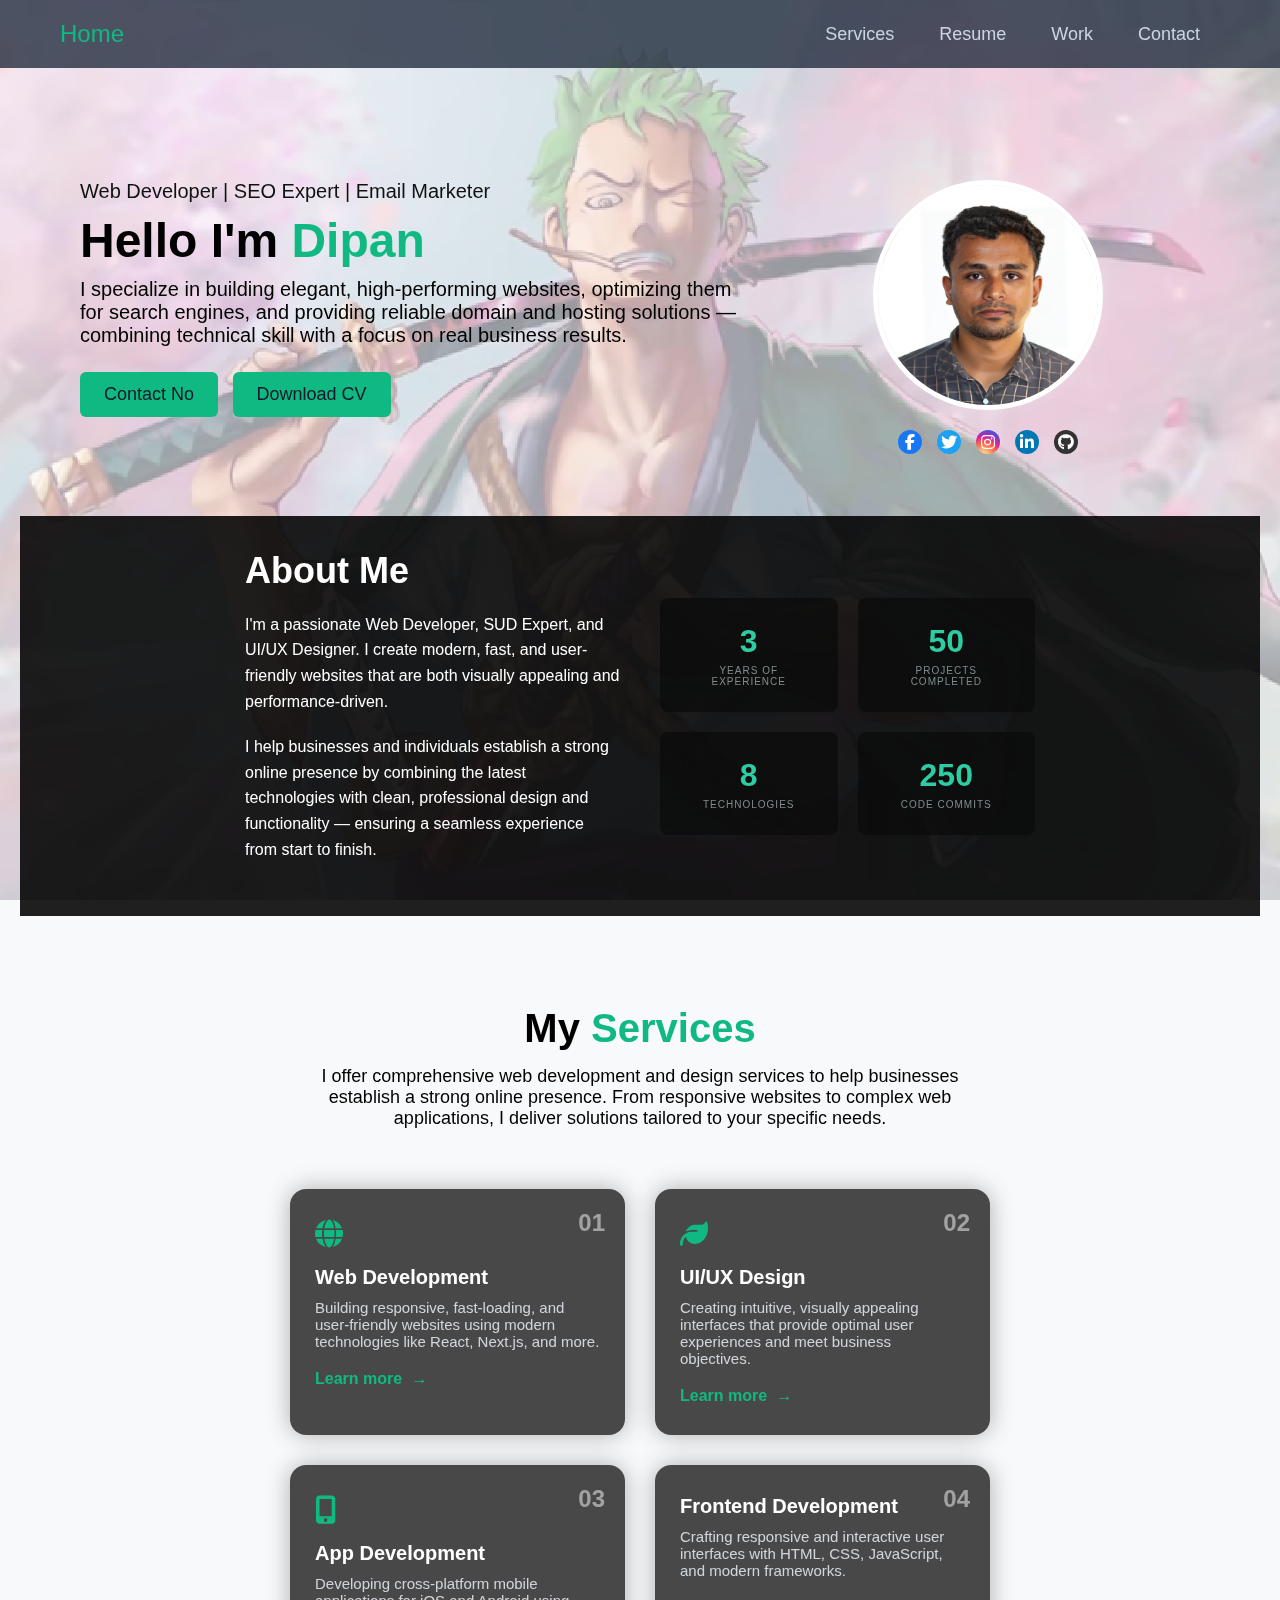
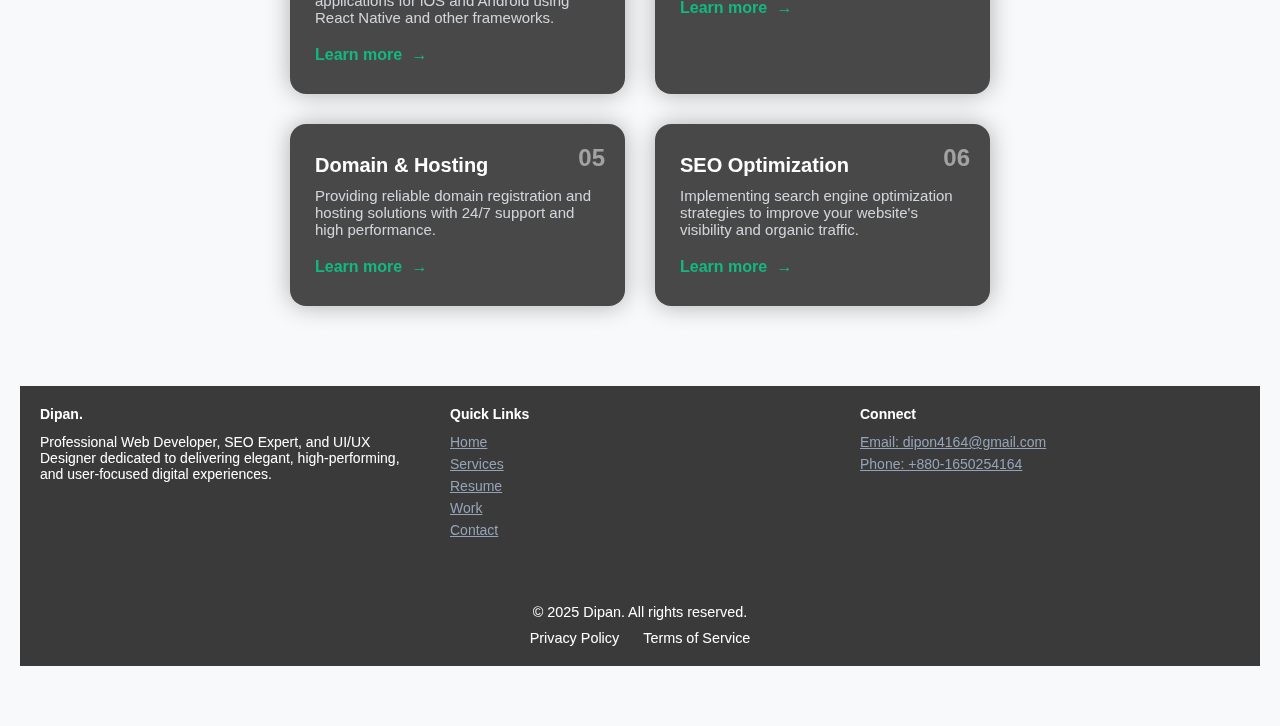
<file: index.html>
<!DOCTYPE html>
<html lang="en">
<head>
    <meta charset="UTF-8">
    <meta name="viewport" content="width=device-width, initial-scale=1.0">
    <title>Dipan's Portfolio</title>
    <link rel="stylesheet" href="style.css">
    <link rel="stylesheet" href="https://cdnjs.cloudflare.com/ajax/libs/font-awesome/6.4.0/css/all.min.css">
    <link rel="stylesheet" href="script.js">
</head>
<body>
 <video autoplay muted loop playsinline id="bg-video">
  <source src="zoro.mp4" type="video/mp4">
  Your browser does not support HTML5 video.
</video>

<nav>
  <div class="nav-left">
    <a href="index.html" class="active">Home</a>
  </div>
  <div class="nav-right">
    <a href="#services">Services</a>
    <a href="resume.html">Resume</a>
    <a href="work.html">Work</a>
    <a href="contact.html">Contact</a>
  </div>
</nav>


   <section class="hero">
  <div class="hero-content">
    
    <!-- LEFT SIDE: TEXT -->
    <div class="hero-text">
      <p class="tagline">Web Developer | SEO Expert | Email Marketer</p>
      <h1 class="title">Hello I'm <span>Dipan</span></h1>
      <p class="description">
        I specialize in building elegant, high-performing websites, optimizing them for search
        engines, and providing reliable domain and hosting solutions — combining technical skill
        with a focus on real business results.
      </p>
      <div class="buttons">
        <button class="btn btn-primary">Contact No</button>
        <button class="btn btn-outline">Download CV</button>
      </div>
    </div>

    <!-- RIGHT SIDE: PROFILE + ICONS -->
    <div class="profile-section">
      <div class="profile-pic">
        <img src="1741881771555.jpg" alt="Profile Picture" />
      </div>
      <div class="social-icons">
        <a href="#" class="facebook"><i class="fab fa-facebook-f"></i></a>
        <a href="#" class="twitter"><i class="fab fa-twitter"></i></a>
        <a href="#" class="instagram"><i class="fab fa-instagram"></i></a>
        <a href="#" class="linkedin"><i class="fab fa-linkedin-in"></i></a>
        <a href="#" class="github"><i class="fab fa-github"></i></a>
      </div>
    </div>
</div>
</section>

 <div class="about-container">
        <div class="about-content">
            <h1>About Me</h1>
            <p class="about-text">
                I'm a passionate Web Developer, SUD Expert, and UI/UX Designer. I create modern, fast, and user-friendly websites that are both visually appealing and performance-driven.
            </p>
            <p class="about-text">
                I help businesses and individuals establish a strong online presence by combining the latest technologies with clean, professional design and functionality — ensuring a seamless experience from start to finish.
            </p>
        </div>
        
        <div class="about-stats">
            <div class="stat-box">
                <div class="stat-number">3</div>
                <div class="stat-label">Years of Experience</div>
            </div>
            <div class="stat-box">
                <div class="stat-number">50</div>
                <div class="stat-label">Projects Completed</div>
            </div>
            <div class="stat-box">
                <div class="stat-number">8</div>
                <div class="stat-label">Technologies</div>
            </div>
            <div class="stat-box">
                <div class="stat-number">250</div>
                <div class="stat-label">Code Commits</div>
            </div>
        </div>
    </div>


<section id="services" class="services-section">
  <h2 class="section-title">My <span>Services</span></h2>
  <p class="section-description">
    I offer comprehensive web development and design services to help businesses establish a strong online presence. From responsive websites to complex web applications, I deliver solutions tailored to your specific needs.
  </p>

  <div class="services-grid">
    <!-- Service Card 1 -->
    <div class="service-card">
      <div class="service-icon"><i class="fas fa-globe"></i></div>
      <h3 class="service-title">Web Development</h3>
      <p class="service-text">
        Building responsive, fast-loading, and user-friendly websites using modern technologies like React, Next.js, and more.
      </p>
      <a href="#" class="learn-more">Learn more <span>→</span></a>
      <div class="card-number">01</div>
    </div>

    <!-- Service Card 2 -->
    <div class="service-card">
      <div class="service-icon"><i class="fas fa-leaf"></i></div>
      <h3 class="service-title">UI/UX Design</h3>
      <p class="service-text">
        Creating intuitive, visually appealing interfaces that provide optimal user experiences and meet business objectives.
      </p>
      <a href="#" class="learn-more">Learn more <span>→</span></a>
      <div class="card-number">02</div>
    </div>

    <!-- Service Card 3 -->
    <div class="service-card">
      <div class="service-icon"><i class="fas fa-mobile-alt"></i></div>
      <h3 class="service-title">App Development</h3>
      <p class="service-text">
        Developing cross-platform mobile applications for iOS and Android using React Native and other frameworks.
      </p>
      <a href="#" class="learn-more">Learn more <span>→</span></a>
      <div class="card-number">03</div>
    </div>
  
   <!-- Service Card 4 -->
  <div class="service-card">
    <h3 class="service-title">Frontend Development</h3>
    <p class="service-text">
      Crafting responsive and interactive user interfaces with HTML, CSS, JavaScript, and modern frameworks.
    </p>
    <a href="#" class="learn-more">Learn more <span>→</span></a>
    <div class="card-number">04</div>
  </div>

  <!-- Service Card 5 -->
  <div class="service-card">
    <h3 class="service-title">Domain & Hosting</h3>
    <p class="service-text">
      Providing reliable domain registration and hosting solutions with 24/7 support and high performance.
    </p>
    <a href="#" class="learn-more">Learn more <span>→</span></a>
    <div class="card-number">05</div>
  </div>

  <!-- Service Card 6 -->
  <div class="service-card">
    <h3 class="service-title">SEO Optimization</h3>
    <p class="service-text">
      Implementing search engine optimization strategies to improve your website's visibility and organic traffic.
    </p>
    <a href="#" class="learn-more">Learn more <span>→</span></a>
    <div class="card-number">06</div>
  </div>
 </div>
</section>

    <script src="script.js"></script>
</body>

<footer>
    <div class="footer-section">
      <div class="footer-title">Dipan.</div>
      <p>Professional Web Developer, SEO Expert, and UI/UX Designer dedicated to delivering elegant, high-performing, and user-focused digital experiences.</p>
    </div>
    <div class="footer-section">
      <div class="footer-title">Quick Links</div>
      <div class="footer-links">
        <a href="index.html">Home</a>
        <a href="index.html#services">Services</a>
        <a href="resume.html">Resume</a>
        <a href="work.html">Work</a>
        <a href="contact.html">Contact</a>
      </div>
    </div>
    <div class="footer-section">
      <div class="footer-title">Connect</div>
      <div class="footer-links">
        <a href="dipon4164@gmail.com">Email: dipon4164@gmail.com</a>
        <a href="+8801650254164">Phone: +880-1650254164</a>
      </div>
    </div>
            
            <div class="copyright">
                <p>© 2025 Dipan. All rights reserved.</p>
                <div class="legal-links">
                    <a href="#">Privacy Policy</a>
                    <a href="#">Terms of Service</a>
                </div>
            </div>
        </footer>

</html>
</file>
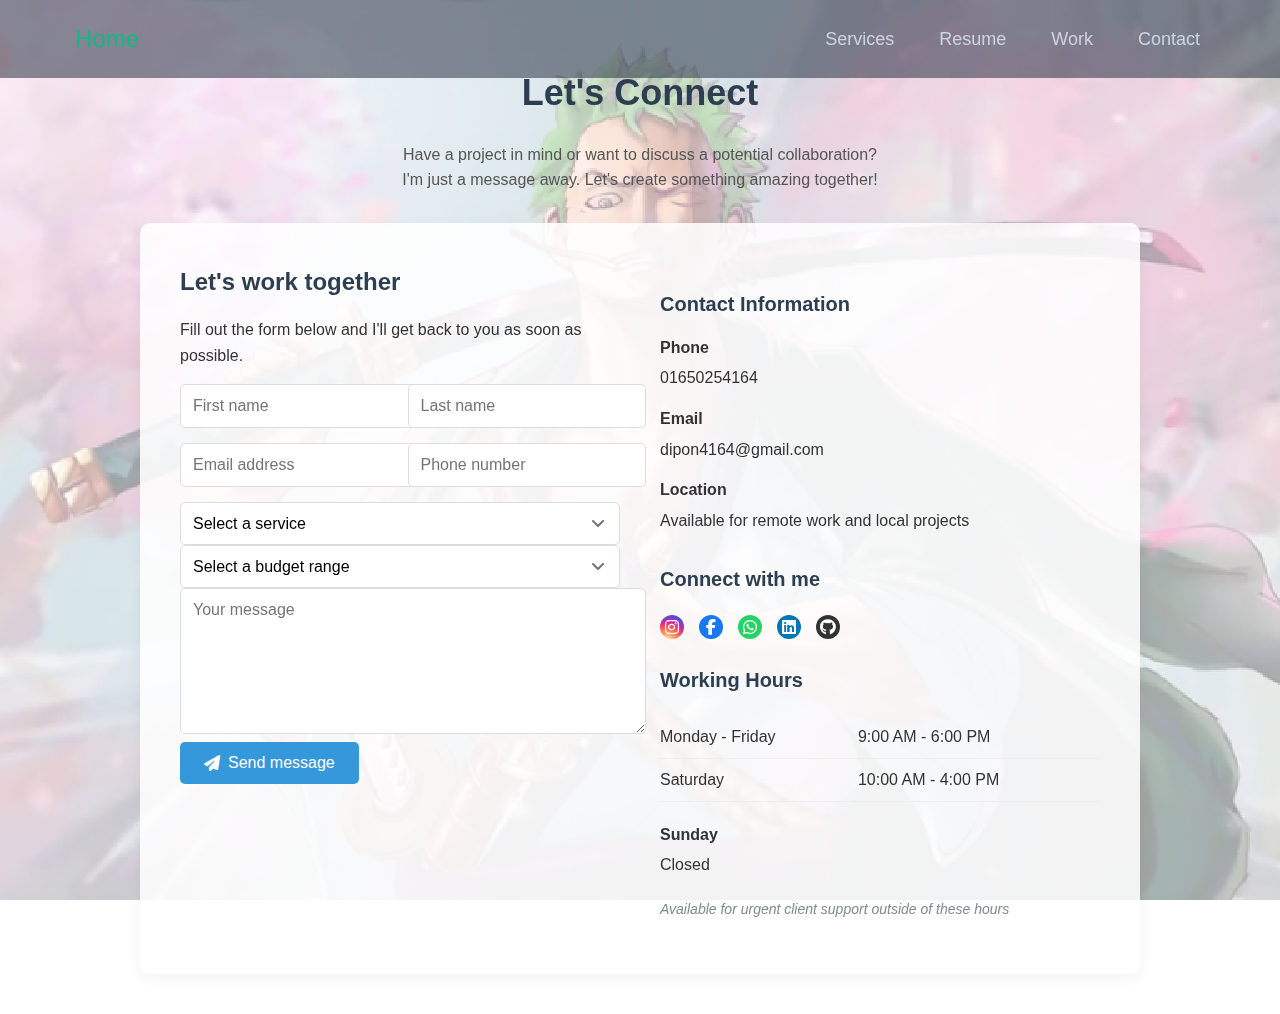
<file: contact.html>
<!DOCTYPE html>
<html lang="en">
<head>
    <meta charset="UTF-8">
    <meta name="viewport" content="width=device-width, initial-scale=1.0">
    <title>Document</title>
    <link rel="stylesheet" href="https://cdnjs.cloudflare.com/ajax/libs/font-awesome/6.4.0/css/all.min.css">
    <link rel="stylesheet" href="contact.css">
</head>
<body>

<video autoplay muted loop playsinline id="bg-video">
  <source src="zoro.mp4" type="video/mp4">
  Your browser does not support HTML5 video.
</video>

<nav>
  <div class="nav-left">
    <a href="index.html" class="active">Home</a>
  </div>
  <div class="nav-right">
    <a href="index.html#services">Services</a>
    <a href="resume.html">Resume</a>
    <a href="work.html">Work</a>
    <a href="contact.html">Contact</a>
  </div>
</nav>

        <h1>Let's Connect</h1>
    <p class="intro-text">
        Have a project in mind or want to discuss a potential collaboration?<br>
        I'm just a message away. Let's create something amazing together!
    </p>

    <div class="connect-container">
        <div class="left-column">
            <h2>Let's work together</h2>
            <p>Fill out the form below and I'll get back to you as soon as possible.</p>

            <div class="form-group">
                <div class="form-row">
                    <div class="form-field">
                        <input type="text" placeholder="First name">
                    </div>
                    <div class="form-field">
                        <input type="text" placeholder="Last name">
                    </div>
                </div>

                <div class="form-row">
                    <div class="form-field">
                        <input type="email" placeholder="Email address">
                    </div>
                    <div class="form-field">
                        <input type="tel" placeholder="Phone number">
                    </div>
                </div>

                <div class="form-field">
                    <select>
                        <option value="" disabled selected>Select a service</option>
                        <option value="web-dev">Web Development</option>
                        <option value="app-dev">App Development</option>
                        <option value="ui-ux">UI/UX Design</option>
                        <option value="other">Other</option>
                    </select>
                    <div class="select-arrow">
                        <i class="fas fa-angle-down"></i>
                    </div>
                </div>

                <div class="form-field">
                    <select>
                        <option value="" disabled selected>Select a budget range</option>
                        <option value="less than 500">Less than $500</option>
                        <option value="500-1000">$500-$1000</option>
                        <option value="1000-5000">$1000-$5000</option>
                        <option value="5000+">$5000+</option>
                    </select>
                    <div class="select-arrow">
                        <i class="fas fa-angle-down"></i>
                    </div>
                </div>

                <div class="form-field">
                    <textarea placeholder="Your message"></textarea>
                </div>

                <div style="position: relative; display: inline-block;">
                    <button class="submit-btn" id="sendMessageBtn">
                        <i class="fas fa-paper-plane"></i>
                        Send message
                    </button>
                    <div class="confirmation" id="confirmation">
                        <i class="fas fa-check-circle"></i>
                        Message sent!
                    </div>
                </div>
            </div>
        </div>

        <div class="right-column">
            <h3>Contact Information</h3>
            <div class="contact-info">
                <div class="contact-item">
                    <span class="contact-label">Phone</span>
                    <span>01650254164</span>
                </div>
                <div class="contact-item">
                    <span class="contact-label">Email</span>
                    <span>dipon4164@gmail.com</span>
                </div>
                <div class="contact-item">
                    <span class="contact-label">Location</span>
                    <span>Available for remote work and local projects</span>
                </div>
            </div>

                        <h3>Connect with me</h3>
            <div class="social-icons">
                <a href="#" class="instagram"><i class="fab fa-instagram"></i></a>
                <a href="#" class="facebook"><i class="fab fa-facebook-f"></i></a>
                <a href="#" class="whatsapp"><i class="fab fa-whatsapp"></i></a>
                <a href="#" class="linkedin"><i class="fab fa-linkedin"></i></a>
                <a href="#" class="github"><i class="fab fa-github"></i></a>
               
            </div>

            <h3>Working Hours</h3>
            <table>
                <tr>
                    <td>Monday - Friday</td>
                    <td>9:00 AM - 6:00 PM</td>
                </tr>
                <tr>
                    <td>Saturday</td>
                    <td>10:00 AM - 4:00 PM</td>
                </tr>
            </table>
            <div class="contact-item">
                <span class="contact-label">Sunday</span>
                <span>Closed</span>
            </div>
            <p class="note">Available for urgent client support outside of these hours</p>
        </div>
    </div>

</body>
</html>
</file>
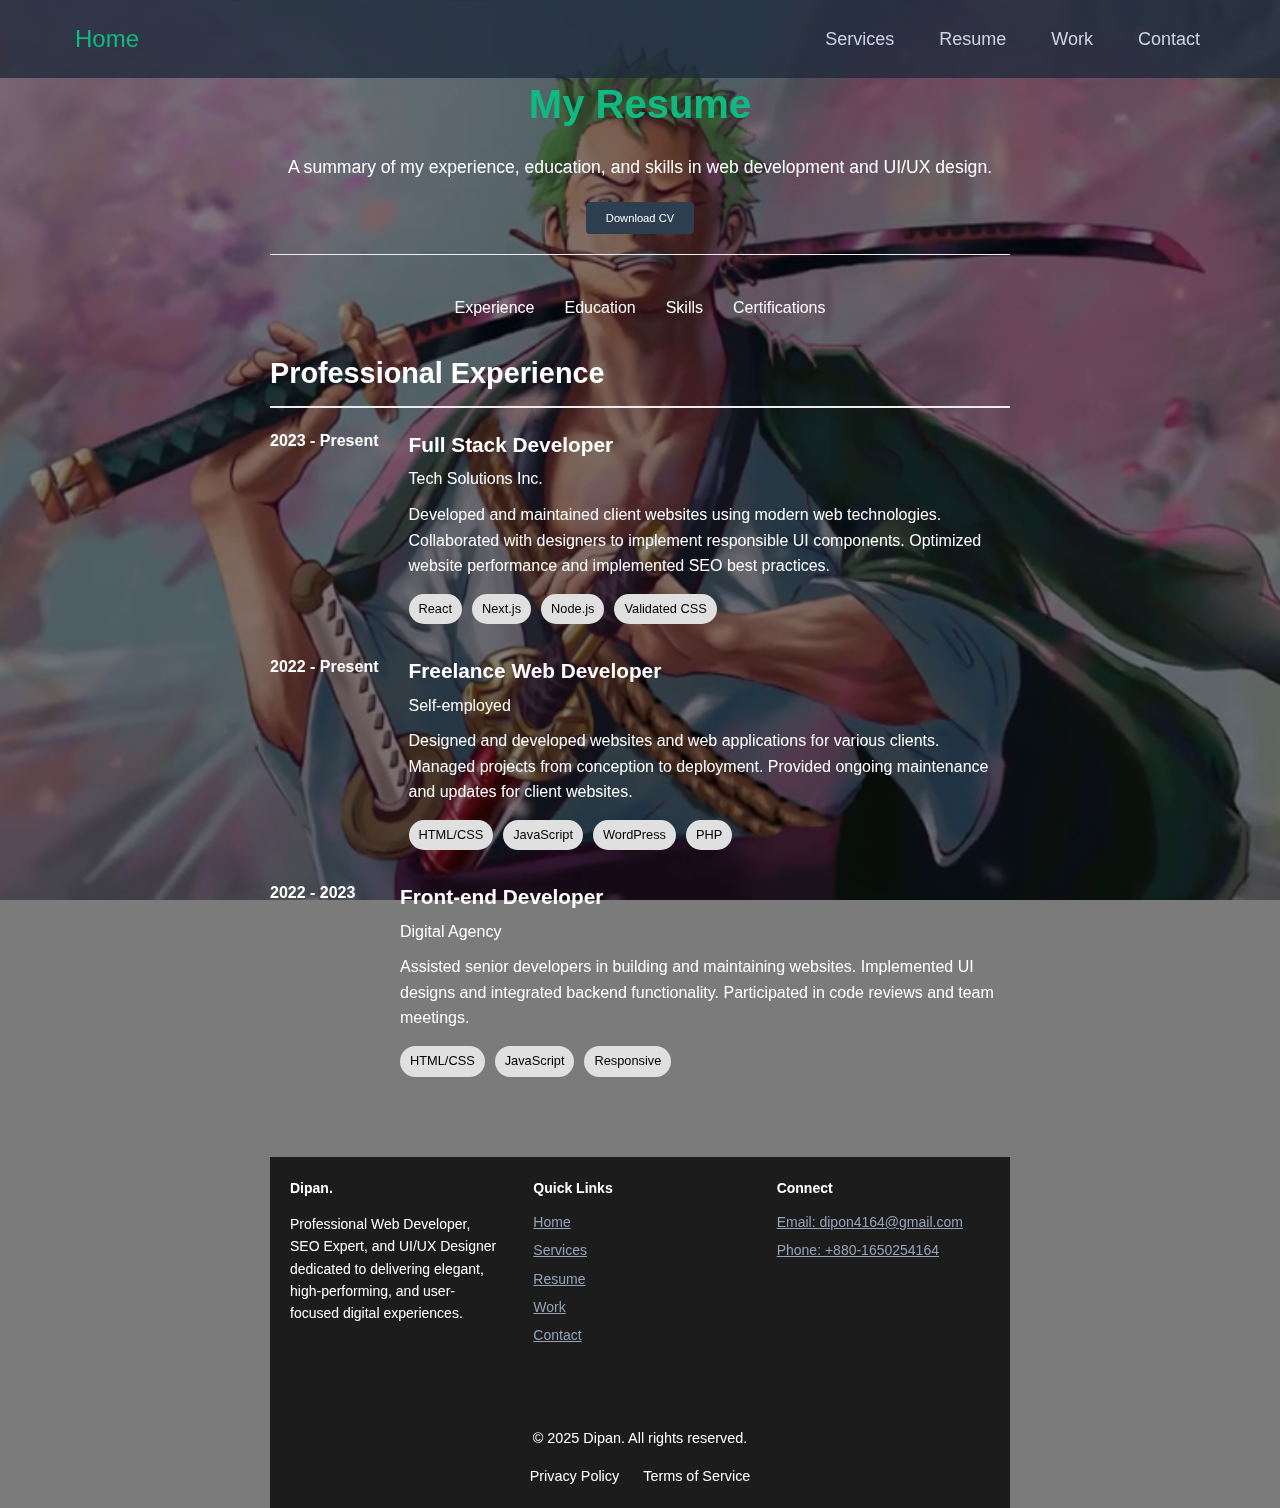
<file: resume.html>
<!DOCTYPE html>
<html lang="en">
<head>
    <meta charset="UTF-8">
    <meta name="viewport" content="width=device-width, initial-scale=1.0">
    <title>My Resume</title>
    <link rel="stylesheet" href="resume.css">
</head>
<body>
 <div class="video-background">
        <video autoplay muted loop id="bg-video">
            <source src="zoro.mp4" type="video/mp4">
        </video>
        <div class="video-overlay"></div>
    </div>
    <nav>
  <div class="nav-left">
    <a href="index.html" class="active">Home</a>
  </div>
  <div class="nav-right">
    <a href="index.html#services">Services</a>
    <a href="resume.html">Resume</a>
    <a href="work.html">Work</a>
    <a href="contact.html">Contact</a>
  </div>
</nav>

    <div class="container">
        <header>
            <h1>My Resume</h1>
            <p class="subtitle">A summary of my experience, education, and skills in web development and UI/UX design.</p>
            <button class="download-btn">Download CV </button>
        </header>

        <div class="quick-links">
            
            <a href="#">Experience</a>
            <a href="#">Education</a>
            <a href="skills.html">Skills</a>
            <a href="#">Certifications</a>

         </div>
       

        <section class="professional-experience">
            <h2>Professional Experience</h2>
            
            <div class="experience-item">
                <div class="date">2023 - Present</div>
                <div class="details">
                    <h3>Full Stack Developer</h3>
                    <h4>Tech Solutions Inc.</h4>
                    <p>Developed and maintained client websites using modern web technologies. Collaborated with designers to implement responsible UI components. Optimized website performance and implemented SEO best practices.</p>
                    <div class="tags">
                        <span>React</span>
                        <span>Next.js</span>
                        <span>Node.js</span>
                        <span>Validated CSS</span>
                    </div>
                </div>
            </div>
            
            <div class="experience-item">
                <div class="date">2022 - Present</div>
                <div class="details">
                    <h3>Freelance Web Developer</h3>
                    <h4>Self-employed</h4>
                    <p>Designed and developed websites and web applications for various clients. Managed projects from conception to deployment. Provided ongoing maintenance and updates for client websites.</p>
                    <div class="tags">
                        <span>HTML/CSS</span>
                        <span>JavaScript</span>
                        <span>WordPress</span>
                        <span>PHP</span>
                    </div>
                </div>
            </div>
            
            <div class="experience-item">
                <div class="date">2022 - 2023</div>
                <div class="details">
                    <h3>Front-end Developer</h3>
                    <h4>Digital Agency</h4>
                    <p>Assisted senior developers in building and maintaining websites. Implemented UI designs and integrated backend functionality. Participated in code reviews and team meetings.</p>
                    <div class="tags">
                        <span>HTML/CSS</span>
                        <span>JavaScript</span>
                        <span>Responsive</span>
                    </div>
                </div>
        </section>
        </body>

  

    <footer>
    <div class="footer-section">
      <div class="footer-title">Dipan.</div>
      <p>Professional Web Developer, SEO Expert, and UI/UX Designer dedicated to delivering elegant, high-performing, and user-focused digital experiences.</p>
    </div>
    <div class="footer-section">
      <div class="footer-title">Quick Links</div>
      <div class="footer-links">
        <a href="index.html">Home</a>
        <a href="index.html#services">Services</a>
        <a href="resume.html">Resume</a>
        <a href="work.html">Work</a>
        <a href="contact.html">Contact</a>
      </div>
    </div>
    <div class="footer-section">
      <div class="footer-title">Connect</div>
      <div class="footer-links">
        <a href="dipon4164@gmail.com">Email: dipon4164@gmail.com</a>
        <a href="+8801650254164">Phone: +880-1650254164</a>
      </div>
    </div>
            
            <div class="copyright">
                <p>© 2025 Dipan. All rights reserved.</p>
                <div class="legal-links">
                    <a href="#">Privacy Policy</a>
                    <a href="#">Terms of Service</a>
                </div>
            </div>
        </footer>
   
</html>
</file>
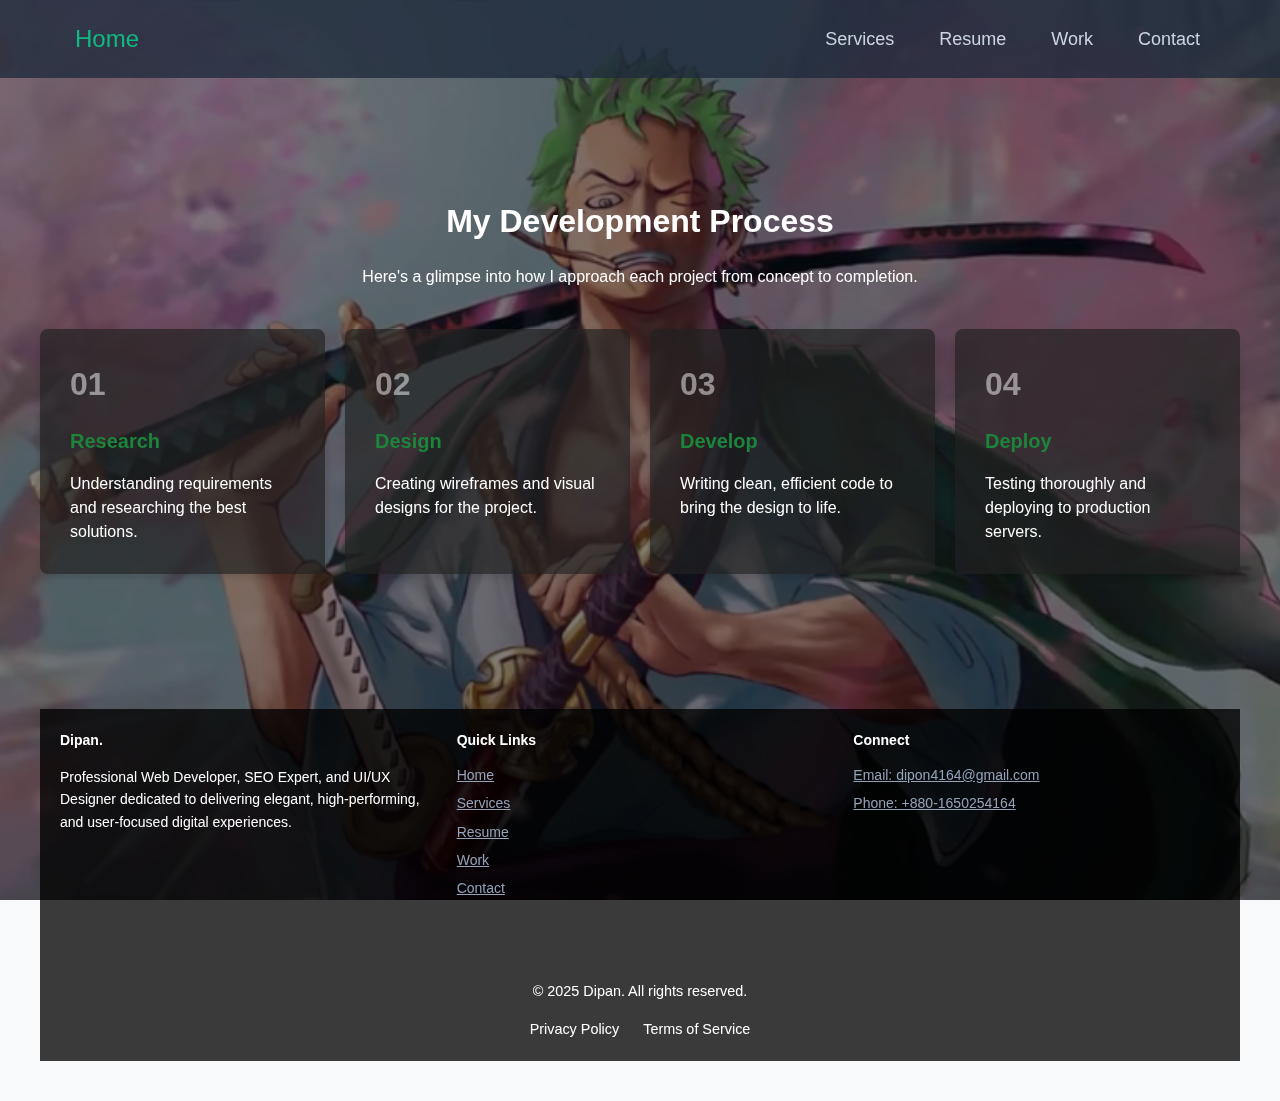
<file: work.html>
<!DOCTYPE html>
<html lang="en">
<head>
    <meta charset="UTF-8">
    <meta name="viewport" content="width=device-width, initial-scale=1.0">
    <title>My work</title>
    <link rel="stylesheet" href="work.css">
</head>
<body>
     <div class="video-background">
        <video autoplay muted loop id="bg-video">
            <source src="zoro.mp4" type="video/mp4">
        </video>
        <div class="video-overlay"></div>
    </div>
    <nav>
  <div class="nav-left">
    <a href="index.html" class="active">Home</a>
  </div>
  <div class="nav-right">
    <a href="index.html#services">Services</a>
    <a href="resume.html">Resume</a>
    <a href="work.html">Work</a>
    <a href="contact.html">Contact</a>
  </div>
</nav>
    <h1>My Development Process</h1>
    <p class="intro">Here's a glimpse into how I approach each project from concept to completion.</p>
    
    <div class="process-container">
        <div class="process-step">
            <div class="step-number">01</div>
            <div class="step-title">Research</div>
            <div class="step-description">Understanding requirements and researching the best solutions.</div>
        </div>
        
        <div class="process-step">
            <div class="step-number">02</div>
            <div class="step-title">Design</div>
            <div class="step-description">Creating wireframes and visual designs for the project.</div>
        </div>
        
        <div class="process-step">
            <div class="step-number">03</div>
            <div class="step-title">Develop</div>
            <div class="step-description">Writing clean, efficient code to bring the design to life.</div>
        </div>
        
        <div class="process-step">
            <div class="step-number">04</div>
            <div class="step-title">Deploy</div>
            <div class="step-description">Testing thoroughly and deploying to production servers.</div>
        </div>
    </div>
</body>

 <footer>
    <div class="footer-section">
      <div class="footer-title">Dipan.</div>
      <p>Professional Web Developer, SEO Expert, and UI/UX Designer dedicated to delivering elegant, high-performing, and user-focused digital experiences.</p>
    </div>
    <div class="footer-section">
      <div class="footer-title">Quick Links</div>
      <div class="footer-links">
        <a href="index.html">Home</a>
        <a href="index.html#services">Services</a>
        <a href="resume.html">Resume</a>
        <a href="work.html">Work</a>
        <a href="contact.html">Contact</a>
      </div>
    </div>
    <div class="footer-section">
      <div class="footer-title">Connect</div>
      <div class="footer-links">
        <a href="dipon4164@gmail.com">Email: dipon4164@gmail.com</a>
        <a href="+8801650254164">Phone: +880-1650254164</a>
      </div>
    </div>
            
            <div class="copyright">
                <p>© 2025 Dipan. All rights reserved.</p>
                <div class="legal-links">
                    <a href="#">Privacy Policy</a>
                    <a href="#">Terms of Service</a>
                </div>
            </div>
        </footer>
</html>
</file>
<file: style.css>
* {
            margin: 0;
            padding: 0;
            box-sizing: border-box;
            font-family: Arial, sans-serif;
        }
        
        body {
 
            background-color: #e4e4e4;
            
        }
        
  #bg-video {
  position: fixed;
  top: 0;
  left: 0;
  width: 100%;
  height: 100%;
  object-fit: cover;
  z-index: -1;
  opacity: 0.4; /* Optional: make it a bit transparent */
}

    /* Fix navbar overlap by giving it a height or padding */
nav {
  display: flex;
  justify-content: space-between;
  align-items: center;
  padding: 20px 60px;
  background: #1e293bc8;
  position: fixed;
  top: 0;
  right: 0;
  width: 100%;
  z-index: 1000;
}

.nav-left a{
    font-size: x-large;
    text-decoration: none;
}
.nav-right a {
  color: #cbd5e1;
  text-decoration: none;
  font-size: 18px;
  margin-right: 20px;
  transition: color 0.3s;
}

.nav-right {
  display: flex;
  gap: 25px;
}

nav a:hover,
nav a.active {
  color: #10b981;
}
nav a.active:hover {
color: #ffffff;
}

/* Hero Section */
.hero {
  padding-top: 120px;
  padding-left: 40px;
  padding-right: 40px;
  padding-bottom: 5%;
  display: flex;
  justify-content: center;
  align-items: center;
}

.hero-content {
  display: flex;
  align-items: flex-start;
  justify-content: space-between;
  max-width: 1200px;
  width: 100%;
  gap: 40px;
  flex-wrap: wrap;
}

/* Left Side: Text */
.hero-text {
  flex: 1 1 55%;
  padding-left: 20px;
}

.tagline {
  font-size: 20px;
  color: #101112;
  margin-bottom: 10px;
}

.title {
  font-size: 48px;
  margin-bottom: 10px;
  color: #000000;
}

.title span {
  color: #10b981; /* green highlight */
  
}

.description {
  font-size: 20px;
  color: #000000;
  margin-bottom: 25px;
}

.buttons {
  margin-bottom: 20px;
}

.btn {
  padding: 12px 24px;
  font-size: 18px;
  margin-right: 10px;
  border-radius: 6px;
  cursor: pointer;
}

.btn-primary {
  background: #10b981;
  color: #0f172a;
  border: none;
}
.btn-primary:hover {
  background: #0f172a;
  color: #ffffff;
}

.btn-outline {
background: #10b981;
  color: #0f172a;
  border: none;
}

.btn-outline:hover {
 background: #0f172a;
  color: #ffffff;
}

/* Right Side: Profile + Icons */
.profile-section {
  flex: 1 1 35%;
  text-align: center;
  padding-right: 20px;
}

.profile-pic {
  width: 230px;
  height: 230px;
  margin: 0 auto;
  border-radius: 50%;
  overflow: hidden;
  border: 5px solid #fff;
  box-shadow: 0 0 20px rgba(255, 255, 255, 0.2);
}

.profile-pic img {
  width: 100%;
  height: 100%;
  object-fit: cover;
}

/* Bounce Animation */
.icons
.social-icons .icon {
  animation: bounce 2s infinite ease-in-out;
}


.social-icons {
  margin-top: 20px;
  display: flex;
  justify-content: center;
  gap: 15px;
  flex-wrap: wrap;
}
.icon {
  width: 24px;
  height: 24px;
  display: flex;
  align-items: center;
  justify-content: center;
  border-radius: 50%;
  font-size: 16px;
  text-decoration: none;
  transition: transform 0.3s;
  color: white; /* default fallback color */
}

.facebook {
  background-color: #1877f2; /* Facebook blue */
  color: white;
  width: 24px;
  height: 24px;
  display: flex;
  align-items: center;
  justify-content: center;
  border-radius: 50%;
  font-size: 16px;
  text-decoration: none;
  transition: transform 0.3s;
  color: white; /* default fallback color */

}

.twitter {
  background-color: #1da1f2; /* Twitter blue */
  color: white;
  width: 24px;
  height: 24px;
  display: flex;
  align-items: center;
  justify-content: center;
  border-radius: 50%;
  font-size: 16px;
  text-decoration: none;
  transition: transform 0.3s;
  color: white; /* default fallback color */

}

.instagram {
  background: radial-gradient(circle at 30% 107%, #fdf497 0%, #fd5949 45%, #d6249f 60%, #285aeb 90%);
  color: white;
  width: 24px;
  height: 24px;
  display: flex;
  align-items: center;
  justify-content: center;
  border-radius: 50%;
  font-size: 16px;
  text-decoration: none;
  transition: transform 0.3s;
  color: white; /* default fallback color */
}

.linkedin {
  background-color: #0077b5; /* LinkedIn blue */
  color: white;
  width: 24px;
  height: 24px;
  display: flex;
  align-items: center;
  justify-content: center;
  border-radius: 50%;
  font-size: 16px;
  text-decoration: none;
  transition: transform 0.3s;
  color: white; /* default fallback color */
}

.github {
  background-color: #333; /* GitHub dark gray */
  color: white;
  width: 24px;
  height: 24px;
  display: flex;
  align-items: center;
  justify-content: center;
  border-radius: 50%;
  font-size: 16px;
  text-decoration: none;
  transition: transform 0.3s;
  color: white; /* default fallback color */
}



.icon:hover {
  transform: scale(1.2);
}



/* Responsive Stack on Small Devices */
@media (max-width: 768px) {
  .hero-content {
    flex-direction: column;
    align-items: center;
    text-align: center;
  }

  .hero-text, .profile-section {
    padding: 0;
  }

  .title {
    font-size: 36px;
  }

  .description {
    font-size: 18px;
  }

  .btn {
    font-size: 16px;
  }
}
/*About Me*/
        body {
            font-family: 'Arial', sans-serif;
            background-color: #f8f9fa;
            color: #333;
            margin: 0 auto;
            padding: 60px 20px;
        }
        
        .about-container {
            padding : 20px;
            padding-left: 25vh;
            padding-right: 25vh;
            width: 100%;
            height: 400px;
            display: flex;
            gap: 40px;
            align-items: center;
            background-color: #000000e0;
        }
        
        .about-content {
            flex: 1;
        }
        
        .about-stats {
            flex: 1;
            display: grid;
            grid-template-columns: 1fr 1fr;
            gap: 20px;
        }
        
        h1 {
            color: #ffffff;
            margin-bottom: 20px;
            font-size: 36px;
        }
        
        .about-text {
            color: #ffffff;
            line-height: 1.6;
            margin-bottom: 20px;
        }
        
        .stat-box {
            
            background: rgba(11, 11, 11, 0.76);
            border-radius: 8px;
            padding: 25px;
            text-align: center;
            box-shadow: 0 4px 6px rgba(0, 0, 0, 0.05);
            transition: all 0.3s ease;
        }
        
        .stat-box:hover {
            transform: translateY(-5px);
            box-shadow: 0 8px 15px rgba(0, 0, 0, 0.1);
        }
        
        .stat-number {
            font-size: 32px;
            font-weight: bold;
            color: #2ecca2;
            margin-bottom: 5px;
        }
        
        .stat-label {
            color: #7f8c8d;
            font-size: 10px;
            text-transform: uppercase;
            letter-spacing: 1px;
        }



.services-section {
  padding-left: 30vh;
  padding-right: 30vh;
  padding-top: 10vh;
  background: transparent;
  text-align: center;
  color: #ffffff;
}

.services-section h2 {
  color: #000000;
}

.section-title {
  font-size: 40px;
  font-weight: bold;
  margin-bottom: 15px;
}

.section-title span {
  color: #10b981; /* green highlight */
}

.section-description {
  max-width: 800px;
  margin: 0 auto 60px;
  font-size: 18px;
  color: #000000;
}

.services-grid {
  display: grid;
  grid-template-columns: repeat(auto-fit, minmax(280px, 1fr));
  gap: 30px;
  justify-content: center;
}

.service-card {
  background: rgba(0, 0, 0, 0.708);
  border-radius: 16px;
  padding: 30px 25px;
  position: relative;
  text-align: left;
  transition: transform 0.3s ease;
  box-shadow: 0 0 25px rgba(0, 0, 0, 0.3);
}

.service-card:hover {
  transform: translateY(-8px);
}

.service-icon {
  font-size: 28px;
  color: #10b981;
  margin-bottom: 15px;
}

.service-title {
  font-size: 20px;
  font-weight: bold;
  margin-bottom: 10px;
}

.service-text {
  font-size: 15px;
  color: #d1d5db;
  margin-bottom: 20px;
}

.learn-more {
  color: #10b981;
  text-decoration: none;
  font-weight: bold;
}

.learn-more span {
  margin-left: 5px;
  transition: margin-left 0.3s;
}

.learn-more:hover span {
  margin-left: 10px;
}

.card-number {
  position: absolute;
  top: 20px;
  right: 20px;
  font-size: 24px;
  color: #ffffff7d;
  font-weight: bold;
}

 footer {
  width: 100%;
  background: #000000c4;
  color: #ffffff;
  padding: 20px 20px;
  box-sizing: border-box;
  font-size: 14px;
  margin-top: 80px;
  display: flex;
  flex-wrap: wrap;
  justify-content: space-between;
  gap: 30px;
  text-decoration: none;
  box-sizing: border-box; /* ensures padding doesn’t shrink width */
}


    .footer-section {
      width: 100%;
      flex: 1;
      min-width: 100px;
      
    }

    .footer-title {
      font-weight: bold;
      color: #fff;
      margin-bottom: 12px;
    }

    .footer-links a {
      display: block;
      margin-bottom: 6px;
      color: #94a3b8;
    }

.copyright {
    width: 100%;
    margin-top: 30px;
    text-align: center;
    color: #ffffff;
    font-size: 0.9rem;
}

.legal-links {
    margin-top: 10px;
}

.legal-links a {
    color: #ffffff;
    text-decoration: none;
    margin: 0 10px;
    font-size: 0.9rem;
}

.legal-links a:hover {
    text-decoration: underline;
}

/* Responsive Design */
@media (max-width: 768px) {
    .experience-item {
        flex-direction: column;
        gap: 10px;
    }
    
    footer {
        flex-direction: column;
        gap: 20px;
    }
}
@media (max-width: 768px) {

  nav {
    flex-direction: column;
    align-items: flex-start;
    padding: 15px 20px;
  }

  .nav-right {
    flex-direction: column;
    gap: 10px;
    margin-top: 10px;
  }

  .hero {
    padding: 80px 20px 40px;
  }

  .hero-text {
    text-align: center;
  }

  .title {
    font-size: 28px;
  }

  .description {
    font-size: 16px;
  }

  .btn {
    font-size: 14px;
    padding: 10px 20px;
  }

  .about-container {
    flex-direction: column;
    padding: 20px;
    height: auto;
  }

  .about-stats {
    grid-template-columns: 1fr;
  }

  .services-section {
    padding-left: 5vw;
    padding-right: 5vw;
  }

  .section-title {
    font-size: 28px;
  }

  .service-card {
    padding: 20px;
  }

  footer {
    padding: 20px 10px;
    flex-direction: column;
  }

  .footer-section {
    width: 100%;
  }

}
</file>
<file: contact.css>
#bg-video {
  position: fixed;
  top: 0;
  left: 0;
  width: 100%;
  height: 100%;
  object-fit: cover;
  z-index: -1;
  opacity: 0.4; /* Optional: make it a bit transparent */
}

    /* Fix navbar overlap by giving it a height or padding */
nav {
  display: flex;
  justify-content: space-between;
  align-items: center;
  padding: 20px 60px;
  background: #1e293b85;
  position: fixed;
  top: 0;
  right: 0;
  width: 100%;
  z-index: 1000;
}

.nav-left a{
    font-size: x-large;
    text-decoration: none;
    padding-left: 15vh;
}
.nav-right a {
  color: #cbd5e1;
  text-decoration: none;
  font-size: 18px;
  margin-right: 20px;
  transition: color 0.3s;
}

.nav-right {
  display: flex;
  gap: 25px;
}

nav a:hover,
nav a.active {
  color: #10b981;
}
nav a.active:hover {
color: #ffffff;

}

    body {
            
            font-family: 'Arial', sans-serif;
            line-height: 1.6;
            color: #333;
            max-width: 1000px;
            margin: 0 auto;
            padding: 40px 20px;
            background-color: #ffffff72;
        }

        h1 {
            color: #2c3e50;
            margin-bottom: 20px;
            font-size: 36px;
            text-align: center;
        }

        .connect-container {
            display: flex;
            gap: 40px;
            background: rgba(255, 255, 255, 0.865);
            border-radius: 10px;
            padding: 40px;
            box-shadow: 0 5px 15px rgba(0,0,0,0.05);
            margin-top: 20px;
            
        }

        .left-column {
            flex: 1;
            position: relative;
        }

        .right-column {
            flex: 1;
        }

        h2 {
            color: #2c3e50;
            margin: 0 0 15px 0;
            font-size: 24px;
        }

        h3 {
            color: #2c3e50;
            margin: 25px 0 15px 0;
            font-size: 20px;
        }

        .intro-text {
            margin-bottom: 30px;
            color: #555;
            text-align: center;
        }

        hr {
            border: 0;
            height: 1px;
            background: #e0e0e0;
            margin: 30px 0;
        }

        .form-group {
            margin-bottom: 20px;
        }

        .form-row {
            display: flex;
            gap: 15px;
            margin-bottom: 15px;
        }

        .form-field {
            flex: 1;
            position: relative;
        }

        input, select, textarea {
            width: 100%;
            padding: 12px;
            border: 1px solid #ddd;
            border-radius: 5px;
            font-family: inherit;
            font-size: 16px;
            background-color: #fff;
        }

        textarea {
            min-height: 120px;
            resize: vertical;
        }

        select {
            appearance: none;
            padding-right: 35px;
        }

        .select-arrow {
            position: absolute;
            right: 15px;
            top: 50%;
            transform: translateY(-50%);
            pointer-events: none;
            color: #777;
        }

        .submit-btn {
            background-color: #3498db;
            color: white;
            border: none;
            padding: 12px 24px;
            border-radius: 5px;
            font-size: 16px;
            cursor: pointer;
            transition: all 0.3s;
            display: flex;
            align-items: center;
            gap: 8px;
        }

        .submit-btn:hover {
            background-color: #2980b9;
            transform: translateY(-2px);
        }

        .submit-btn i {
            transition: transform 0.3s;
        }

        .submit-btn:hover i {
            transform: translateX(3px);
        }

        .confirmation {
            position: absolute;
            right: -20px;
            top: 50%;
            transform: translate(100%, -50%);
            background: #2ecc71;
            color: white;
            padding: 10px 15px;
            border-radius: 5px;
            display: none;
            align-items: center;
            gap: 8px;
            box-shadow: 0 3px 10px rgba(0,0,0,0.1);
            animation: fadeIn 0.5s;
        }

        @keyframes fadeIn {
            from { opacity: 0; transform: translate(80%, -50%); }
            to { opacity: 1; transform: translate(100%, -50%); }
        }

        .contact-info {
            margin-bottom: 30px;
        }

        .contact-item {
            margin-bottom: 15px;
        }

        .contact-label {
            font-weight: bold;
            display: block;
            margin-bottom: 5px;
        }

        .social-icons {
            display: flex;
            gap: 15px;
            margin-top: 20px;
        
.facebook {

  background-color: #1877f2;
  width: 24px;
  height: 24px;
  display: flex;
  align-items: center;
  justify-content: center;
  border-radius: 50%;
  font-size: 16px;
  text-decoration: none;
  transition: transform 0.3s;
  color: white; /* default fallback color */
}
 .facebook:hover {
  transform: scale(1.1);
}

.instagram {

  background: radial-gradient(circle at 30% 107%, #fdf497 0%, #fd5949 45%, #d6249f 60%, #285aeb 90%);
  color: white;
  width: 24px;
  height: 24px;
  display: flex;
  align-items: center;
  justify-content: center;
  border-radius: 50%;
  font-size: 16px;
  text-decoration: none;
  transition: transform 0.3s;
  color: white; /* default fallback color */
}
 .instagram:hover {
  transform: scale(1.1);
}

.linkedin {
  background-color: #0077b5; /* LinkedIn blue */
  color: white;
  width: 24px;
  height: 24px;
  display: flex;
  align-items: center;
  justify-content: center;
  border-radius: 50%;
  font-size: 16px;
  text-decoration: none;
  transition: transform 0.3s;
  color: white; /* default fallback color */
}
 .linkedin:hover {
  transform: scale(1.1);
}


.github {
  background-color: #333; /* GitHub dark gray */
  color: white;
  width: 24px;
  height: 24px;
  display: flex;
  align-items: center;
  justify-content: center;
  border-radius: 50%;
  font-size: 16px;
  text-decoration: none;
  transition: transform 0.3s;
  color: white; /* default fallback color */
}
  .github:hover {
  transform: scale(1.1);
}

.whatsapp {
  background-color: #25D366; /* WhatsApp green */
  color: white;
  width: 24px;
  height: 24px;
  display: flex;
  align-items: center;
  justify-content: center;
  border-radius: 50%;
  font-size: 16px;
  text-decoration: none;
  transition: transform 0.3s;
}

.whatsapp:hover {
  transform: scale(1.1);
}
        }

        .social-icon:hover {
            transform: translateY(-3px);
        }

        table {
            width: 100%;
            border-collapse: collapse;
            margin: 20px 0;
        }

        table td {
            padding: 8px 0;
            border-bottom: 1px solid #eee;
        }

        .note {
            font-style: italic;
            color: #7f8c8d;
            margin-top: 20px;
            font-size: 14px;
        }
</file>
<file: resume.css>
/* General Styles */
   /* Fix navbar overlap by giving it a height or padding */
nav {
  display: flex;
  justify-content: space-between;
  align-items: center;
  padding: 20px 60px;
  background: #1e293bc6;
  position: fixed;
  top: 0;
  right: 0;
  width: 100%;
  z-index: 1000;
}

.nav-left a{
    font-size: x-large;
    text-decoration: none;
    padding-left: 15vh;
}
.nav-right a {
  color: #cbd5e1;
  text-decoration: none;
  font-size: 18px;
  margin-right: 20px;
  transition: color 0.3s;
}

.nav-right {
  display: flex;
  gap: 25px;
}

nav a:hover,
nav a.active {
  color: #10b981;
}
nav a.active:hover {
color: #ffffff;
}
body {
    font-family: 'Segoe UI', Tahoma, Geneva, Verdana, sans-serif;
    line-height: 1.6;
    color: #333;
    margin: 0;
    background-color: #7b7b7b;
}
.video-background {
    position: fixed;
    top: 0;
    left: 0;
    width: 100%;
    height: 100%;
    z-index: -1;
    overflow: hidden;
}

#bg-video {
    position: absolute;
    top: 50%;
    left: 50%;
    min-width: 100%;
    min-height: 100%;
    width: auto;
    height: auto;
    transform: translate(-50%, -50%);
    object-fit: cover;
}

.video-overlay {
    position: absolute;
    top: 0;
    left: 0;
    width: 100%;
    height: 100%;
    background-color: rgba(0, 0, 0, 0.5); /* Dark overlay for better text readability */
    z-index: 0;
}

.container {
    position: relative;
    z-index: 1;
    background-color: rgba(255, 255, 255, 0.85); /* Slightly transparent white background for content */
    border-radius: 10px;
    margin: 2rem auto;
    max-width: 1200px;
    box-shadow: 0 0 20px rgba(0, 0, 0, 0.3);
    max-width: 1200px;
    margin: 0 auto;
    padding-top: 5vh;
    padding-left: 30vh;
    padding-right: 30vh;
    background-color: transparent;
    box-shadow: none;
}

/* Header Styles */
header {
    text-align: center;
    margin-bottom: 40px;
    padding-bottom: 20px;
    border-bottom: 1px solid #eee;
}

h1 {
    font-size: 2.5rem;
    margin-bottom: 10px;
    color: #10b981;
    
}

.subtitle {
    font-size: 1.1rem;
    color: #ffffff;
    margin-bottom: 20px;
}

.download-btn {
    background-color: #2c3e50;
    color: white;
    border: none;
    padding: 10px 20px;
    font-size: 0.7rem;
    border-radius: 4px;
    cursor: pointer;
    transition: background-color 0.3s;
}

.download-btn:hover {
    background-color: #10b981;
}

/* Navigation Styles */
.quick-links {
    display: flex;
    justify-content: center;
    gap: 30px;
    margin-bottom: 30px;
}

.quick-links a {
    text-decoration: none;
   color: #ffffff;
}

.quick-links a:hover {
    font-weight: bold;
    color: #10b981;
}

/* Experience Section Styles */
.professional-experience {
    margin-bottom: 40px;
}

.professional-experience h2 {
    font-size: 1.8rem;
    margin-bottom: 20px;
    color: #ffffff;
    border-bottom: 2px solid #eee;
    padding-bottom: 10px;
}

.experience-item {
    display: flex;
    margin-bottom: 30px;
    gap: 30px;
}

.date {
    min-width: 100px;
    font-weight: 600;
    color: #ffffff;
}

.details {
    flex: 1;
}

.details h3 {
    margin: 0 0 5px 0;
    font-size: 1.3rem;
    color: #ffffff;
}

.details h4 {
    margin: 0 0 10px 0;
    font-size: 1rem;
    color: #ffffff;
    font-weight: normal;
}

.details p {
    margin: 0 0 15px 0;
    color: #ffffff;
}

.tags {
    display: flex;
    flex-wrap: wrap;
    gap: 10px;
}

.tags span {
    background-color: #e0e0e0;
    padding: 5px 10px;
    border-radius: 20px;
    font-size: 0.8rem;
    color: #000000;
}
.tags span:hover {
    background-color: #000000;
    color: #ffffff;

}

 footer {
  width: 100%;
  background: #000000c4;
  color: #ffffff;
  padding: 20px 20px;
  box-sizing: border-box;
  font-size: 14px;
  margin-top: 80px;
  display: flex;
  flex-wrap: wrap;
  justify-content: space-between;
  gap: 30px;
  text-decoration: none;
  box-sizing: border-box; /* ensures padding doesn’t shrink width */
}


    .footer-section {
      width: 100%;
      flex: 1;
      min-width: 100px;
      
    }

    .footer-title {
      font-weight: bold;
      color: #fff;
      margin-bottom: 12px;
    }

    .footer-links a {
      display: block;
      margin-bottom: 6px;
      color: #94a3b8;
    }

.copyright {
    width: 100%;
    margin-top: 30px;
    text-align: center;
    color: #ffffff;
    font-size: 0.9rem;
}

.legal-links {
    margin-top: 10px;
}

.legal-links a {
    color: #ffffff;
    text-decoration: none;
    margin: 0 10px;
    font-size: 0.9rem;
}

.legal-links a:hover {
    text-decoration: underline;
}

/* Responsive Design */
@media (max-width: 768px) {
    .experience-item {
        flex-direction: column;
        gap: 10px;
    }
    
    footer {
        flex-direction: column;
        gap: 20px;
    }
}
</file>
<file: work.css>
nav {
  display: flex;
  justify-content: space-between;
  align-items: center;
  padding: 20px 60px;
  background: #1e293bc6;
  position: fixed;
  top: 0;
  right: 0;
  width: 100%;
  z-index: 1000;
}

.nav-left a{
    font-size: x-large;
    text-decoration: none;
    padding-left: 15vh;
}
.nav-right a {
  color: #cbd5e1;
  text-decoration: none;
  font-size: 18px;
  margin-right: 20px;
  transition: color 0.3s;
}

.nav-right {
  display: flex;
  gap: 25px;
}

nav a:hover,
nav a.active {
  color: #10b981;
}
nav a.active:hover {
color: #ffffff;
}
body {
    font-family: 'Segoe UI', Tahoma, Geneva, Verdana, sans-serif;
    line-height: 1.6;
    color: #333;
    margin: 0;
    background-color: #7b7b7b;
}
.video-background {
    position: fixed;
    top: 0;
    left: 0;
    width: 100%;
    height: 100%;
    z-index: -1;
    overflow: hidden;
}

#bg-video {
    position: absolute;
    top: 50%;
    left: 50%;
    min-width: 100%;
    min-height: 100%;
    width: auto;
    height: auto;
    transform: translate(-50%, -50%);
    object-fit: cover;
}

.video-overlay {
    position: absolute;
    top: 0;
    left: 0;
    width: 100%;
    height: 100%;
    background-color: rgba(0, 0, 0, 0.5); /* Dark overlay for better text readability */
    z-index: 0;
}
    body {
            font-family: 'Arial', sans-serif;
            background-color: #f8f9fa;
            color: #c9c9c9;
            max-width: 1200px;
            margin: 0 auto;
            padding: 40px 20px;
        }
        
        h1 {
            color: #ffffff;
            margin-bottom: 15px;
            text-align: center;
            padding-top: 15vh;
        }
        
        .intro {
            text-align: center;
            margin-bottom: 40px;
            color: #ffffff;
        }
        
        .process-container {
            display: flex;
            justify-content: space-between;
            gap: 20px;
        }
        
        .process-step {
            background: rgba(33, 33, 33, 0.68);
            border-radius: 8px;
            padding: 30px;
            width: 23%;
            box-shadow: 0 4px 6px rgba(0, 0, 0, 0.1);
            transition: all 0.3s ease;
        }
        
        .process-step:hover {
            transform: translateY(-5px);
            box-shadow: 0 10px 20px rgba(0, 0, 0, 0.1);
        }
        
        .step-number {
            font-size: 32px;
            font-weight: bold;
            color: #ffffff7d;
            font-weight: bold;
            margin-bottom: 15px;
        }
        
        .step-title {
            font-weight: bold;
            font-size: 20px;
            margin-bottom: 15px;
            color: #1d843b;
        }
        
        .step-description {
            color: #ffffff;
            line-height: 1.5;
        }


        footer {
  width: 100%;
  background: #000000c4;
  color: #ffffff;
  padding: 20px 20px;
  box-sizing: border-box;
  font-size: 14px;
  margin-top: 15vh;
  display: flex;
  flex-wrap: wrap;
  justify-content: space-between;
  gap: 30px;
  text-decoration: none;
  box-sizing: border-box; /* ensures padding doesn’t shrink width */
}


    .footer-section {
      width: 100%;
      flex: 1;
      min-width: 100px;
      
    }

    .footer-title {
      font-weight: bold;
      color: #fff;
      margin-bottom: 12px;
    }

    .footer-links a {
      display: block;
      margin-bottom: 6px;
      color: #94a3b8;
    }

.copyright {
    width: 100%;
    margin-top: 30px;
    text-align: center;
    color: #ffffff;
    font-size: 0.9rem;
}

.legal-links {
    margin-top: 10px;
}

.legal-links a {
    color: #ffffff;
    text-decoration: none;
    margin: 0 10px;
    font-size: 0.9rem;
}

.legal-links a:hover {
    text-decoration: underline;
}

/* Responsive Design */
@media (max-width: 768px) {
    .experience-item {
        flex-direction: column;
        gap: 10px;
    }
    
    footer {
        flex-direction: column;
        gap: 20px;
    }
}
</file>
